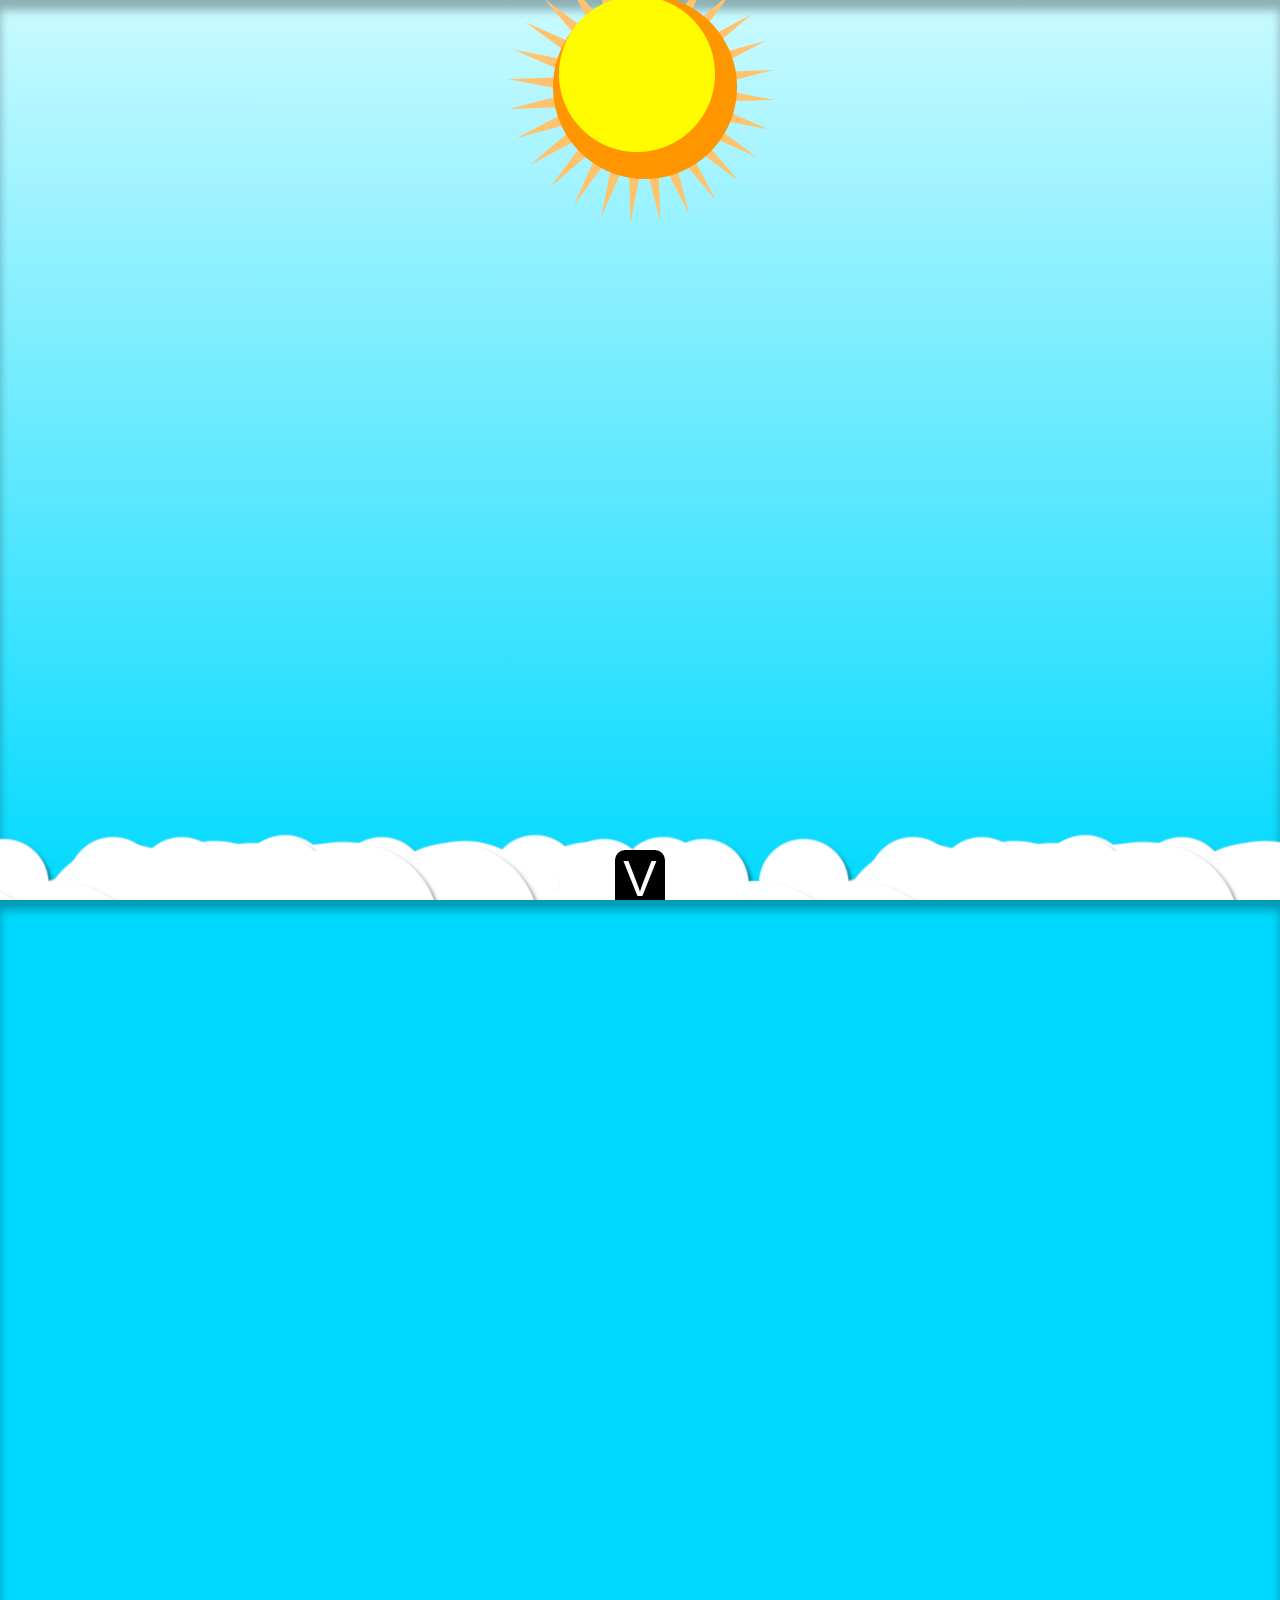
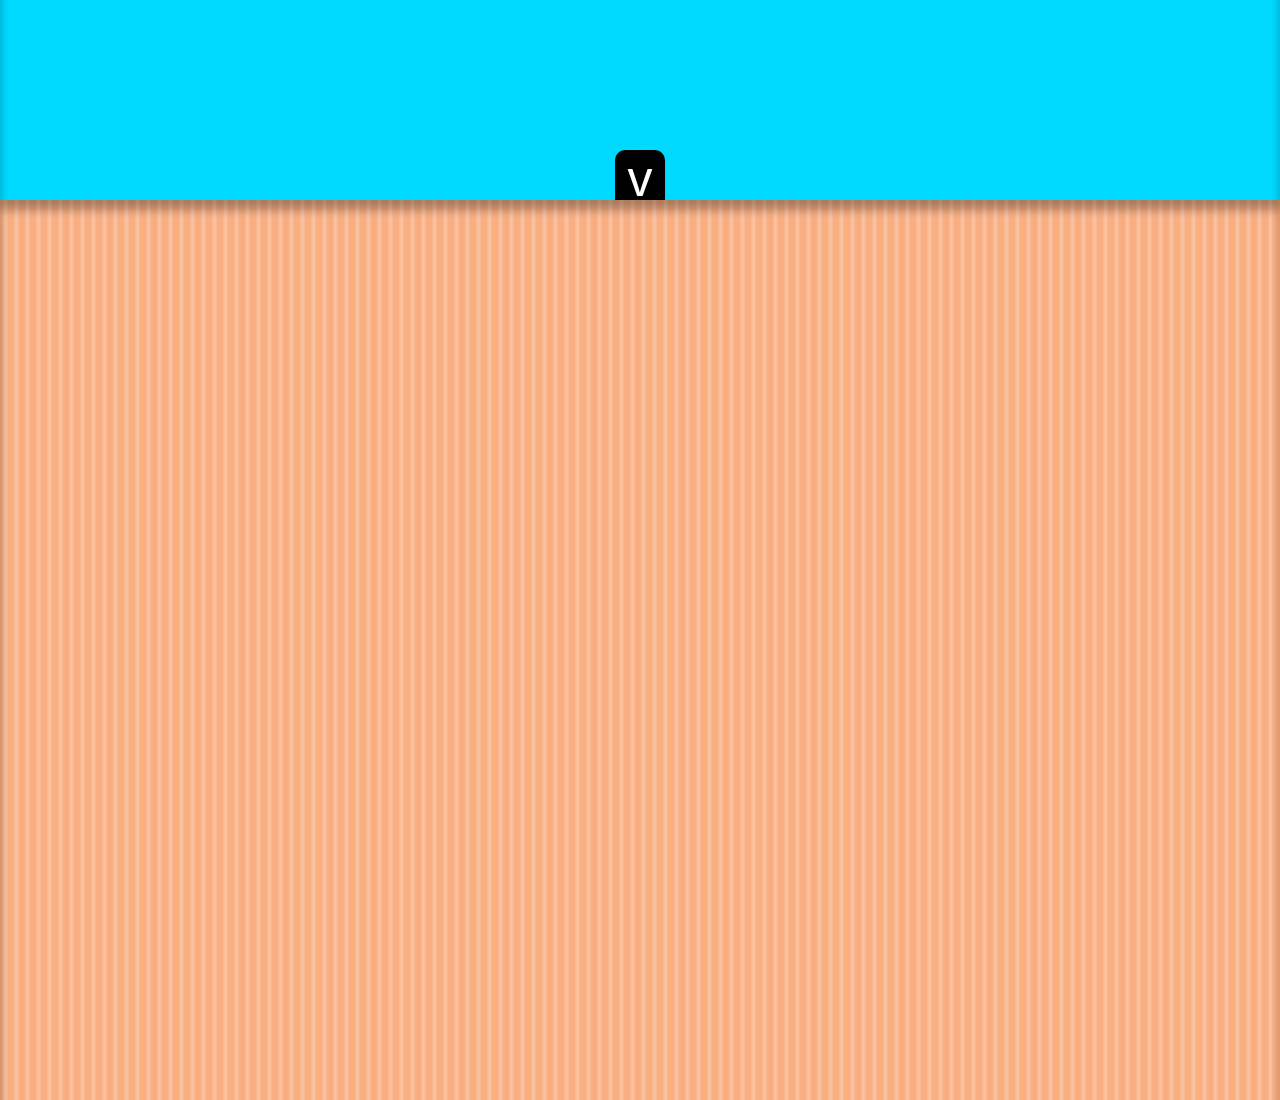
<file: personal_paralax/index.html>
<!doctype html>
<html lang="en">
<head>
	<meta charset="utf-8">
	<title>Dont forget your title</title>
	<meta name="description" content="The HTML5 Herald">
	<meta name="author" content="SitePoint">
	<link rel="stylesheet" href="css/style.css">
	<!--[if lt IE 9]>
	<script src="http://html5shiv.googlecode.com/svn/trunk/html5.js"></script>
	<![endif]-->
</head>
<body>
	
	<div class="slide" id="slide1" data-stellar-background-ratio="0.5">
		<h2></h2>
		<div id="sun" data-stellar-ratio="0.2"></div>
		<div id="arrow">V</div>
		<div data-stellar-ratio="1.2" class="cloud" id="cloud1"></div>
		<div data-stellar-ratio="1.5" class="cloud" id="cloud1high"></div>
		<div data-stellar-ratio="1.3" class="cloud" id="cloud2"></div>
		<div data-stellar-ratio="1.7" class="cloud" id="cloud1highleft"></div>
		<div data-stellar-ratio="1.6" class="cloud" id="cloud2high"></div>
	</div>
	
	<div class="slide" id="slide2" data-stellar-background-ratio="0.5">
		<div id="arrow">v</div>
		<div data-stellar-ratio="0.8" class="cloudslide2" id="cloud1"></div>
		<div data-stellar-ratio="2.5" class="cloudslide2" id="cloud2"></div>
		<div class="content" data-stellar-ratio="-1.2">
			<img src="images/balloon_left.png" id="balloon1"/>
			<img src="images/balloon_right.png" id="balloon2" />	
			<div id="about_me">
				<h3>I make cool stuff</h3>
				<h4>Michael Joseph Fleming</h4>
				<hr />
				<p>Born and raised in Oviedo, Fl. Ive lived here for 20 years. I majored in Web design and development at Fullsail University. Im well versed in multiple programming languages like HTML/CSS, Javascript, Actionscript, PHP, SQL and more. I have always been interested in doing web-related projects since high school and when I got the chance to further my education at Fullsail all the ideas and opportunities seemed to open up.</p>
			</div>
			<div id="about_additional">
				<img src="images/profile_pic.png" id="profile_pic" alt="Picture of myself" />
				<div class="contact_method">
					<img src="images/icons/email.png" />
					<h4><a href="mailto:mfleming7024@gmail.com">mfleming7024@gmail.com</a></h4>
				</div>
				
				<div class="contact_method">
					<img src="images/icons/phone.png" />
					<h4>(407)-803-3002</h4>
				</div>
			</div>	
		</div>
	</div>
	
	<div class="slide" id="slide3" data-stellar-background-ratio="0.5">
		<img src="images/dots/blue_dot.png" />
		<img src="images/dots/green_dot.png" />
		<img src="images/dots/red_dot.png" />
		<img src="images/dots/pink_dot.png" />
		<img src="images/dots/cyan_dot.png" />
		<img src="images/dots/yellow_dot.png" />
		<img src="images/dots/orange_dot.png" />
		<img src="images/dots/blue_dot.png" />
		<img src="images/dots/green_dot.png" />
		<img src="images/dots/red_dot.png" />
		<img src="images/dots/pink_dot.png" />
		<img src="images/dots/cyan_dot.png" />
		<img src="images/dots/orange_dot.png" />
	</div>

	<script src="http://ajax.googleapis.com/ajax/libs/jquery/1.10.2/jquery.min.js"></script>
	<script type="text/javascript" src="js/jquery.stellar.min.js"></script>
	<script src="js/scripts.js"></script>
</body>
</html>
</file>
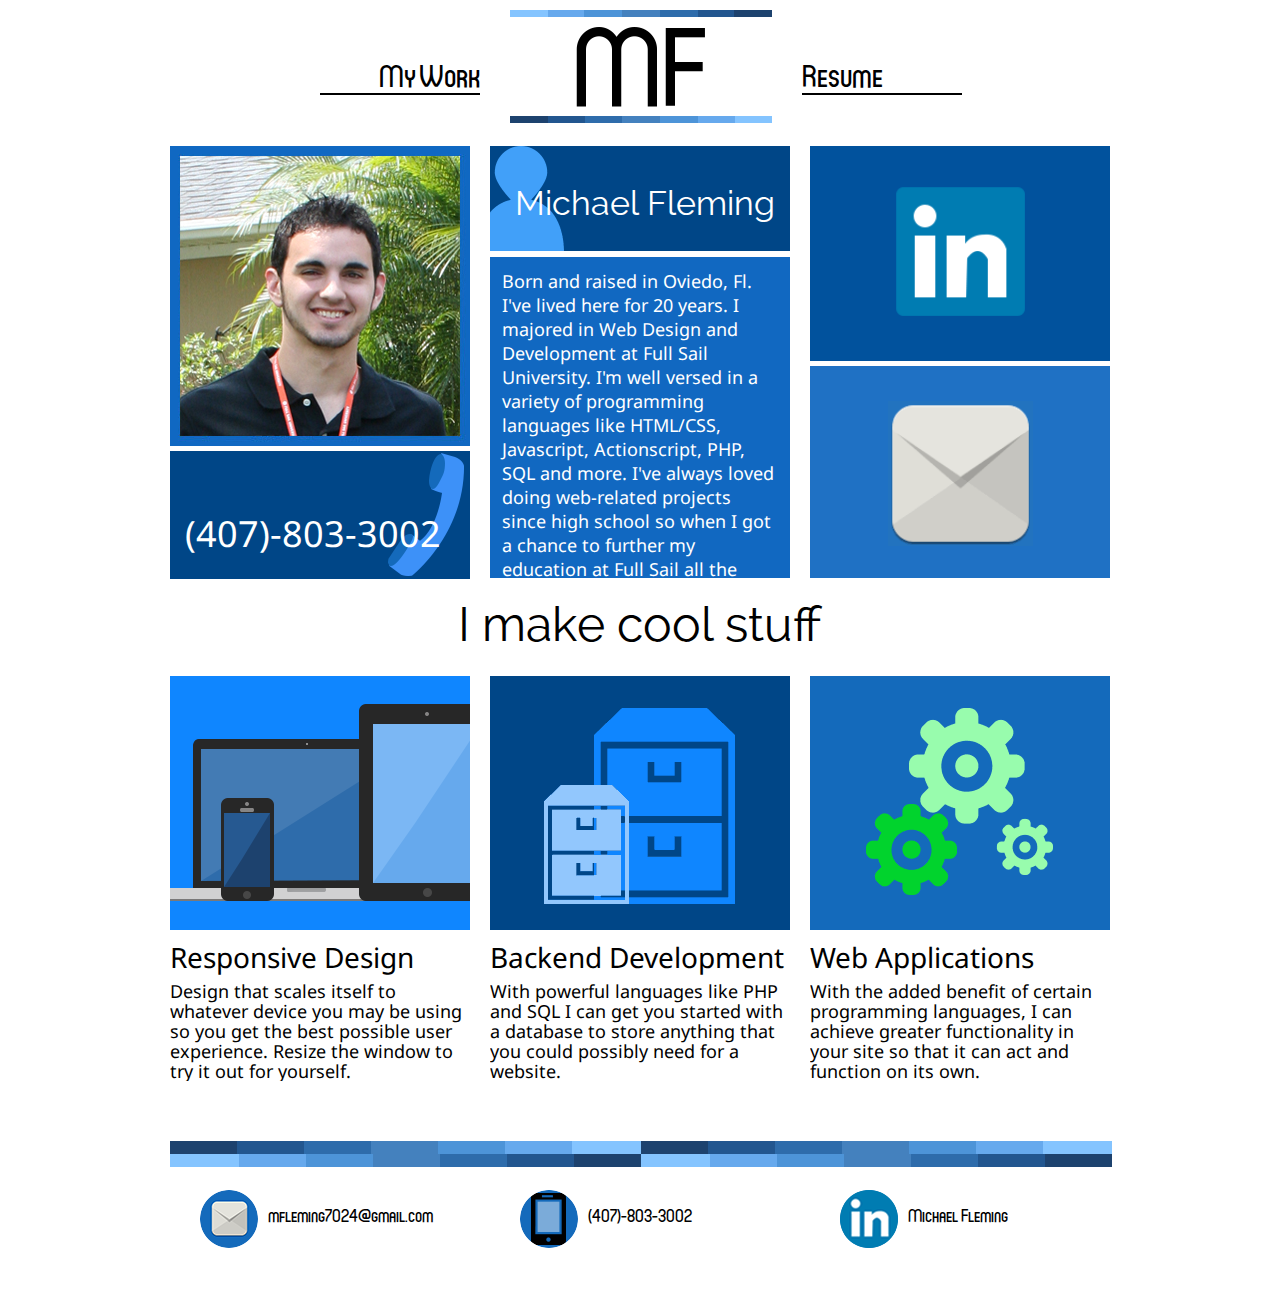
<file: Personal_Responsive/index.html>
<!doctype html>
<html lang="en">
<head>
	<meta charset="utf-8">
	<title>Michael Fleming | Home</title>
    <meta name="description" content="Personal site for Michael Fleming">
	<meta name="viewport" content="width=device-width, initial-scale=1">
	<meta name="author" content="Michael Fleming">
	<link rel="stylesheet" href="css/style.css">
	<link href='http://fonts.googleapis.com/css?family=Droid+Sans' rel='stylesheet' type='text/css'>
    <link rel="icon" type="image/png" href="favicon.png" />
	<!--[if lt IE 9]>
	<script src="http://html5shiv.googlecode.com/svn/trunk/html5.js"></script>
	<![endif]-->
</head>
<body>

	<header>
		<a href="my_work.html" id="my_work"><h1>My Work</h1><h2 class="rollover">My Work</h2></a>
		<a href="#" id="my_logo"><img src="images/logo.png" alt="Michael Fleming Logo" /></a>
		<a href="pdf/resume.pdf" id="my_resume"><h1>Resume</h1><h2>Resume</h2></a>
	</header>
	
	<div id="live_tiles">
		<div class="column">
			<div class="tile" id="profilepic_tile">
				<img src="images/profile_pic.jpg" id="profile_pic" alt="Picture of myself" />
			</div>
			<div class="tile" id="phone_tile">
				<h2>(407)-803-3002</h2>
			</div>
		</div>
		<div class="column" id="second">
			<div class="tile" id="name_tile">
				<h2>Michael Fleming</h2>
			</div>
			<div class="tile" id="about_tile">
				<p>Born and raised in Oviedo, Fl. I've lived here for 20 years. I majored in Web Design and Development at Full Sail University. I'm well versed in a variety of programming languages like HTML/CSS, Javascript, Actionscript, PHP, SQL and more. I've always loved doing web-related projects since high school so when I got a chance to further my education at Full Sail all the opportunities seemed to open up.</p>
			</div>
		</div>
		<div class="column" id="third">
			<div class="tile" id="linkedin_tile">
				<a href="http://www.linkedin.com/pub/michael-fleming/82/b03/957/">
				    <img src="images/linkedin_icon.png" alt="LinkedIn Icon" />
				    <h2>LinkedIn</h2>
				</a>
			</div>
			<div class="tile" id="email_tile">
				<a href="mailto:mfleming7024@gmail.com">			
				    <img src="images/email_icon.gif" alt="Email Icon" />
				    <h2>mfleming7024@gmail.com</h2>
				</a>
			</div>
		</div>
	</div>

	<h3 id="cool">I make cool stuff</h3>
	
	<div id="additional">
		<div class="column">
			<img src="images/responsive.gif" alt="Different screen sizes" />
			<h3>Responsive Design</h3>
			<p>Design that scales itself to whatever device you may be using so you get the best possible user experience. Resize the window to try it out for yourself.</p>
		</div>
		<div class="column">
			<img src="images/backend.gif" alt="Server cluster" />
			<h3>Backend Development</h3>
			<p>With powerful languages like PHP and SQL I can get you started with a database to store anything that you could possibly need for a website.</p>
		</div>
		<div class="column">
			<img src="images/web_apps.gif" alt="Gears" />
			<h3>Web Applications</h3>
			<p>With the added benefit of certain programming languages, I can achieve greater functionality in your site so that it can act and function on its own.</p>
		</div>
	</div>
	
	<footer>
		<img src="images/footer_strip.png" alt="Blue gradient seperator" />
		<div class="footer_column">
			<img src="images/email_icon_small.png" />
			<h4><a href="mailto:mfleming7024@gmail.com">mfleming7024@gmail.com</a></h4>
		</div>
		<div class="footer_column">
			<img src="images/phone_icon_small.png" />
			<h4><a>(407)-803-3002</a></h4>
		</div>
		<div class="footer_column">
			<img src="images/linkedin_icon_small.png" alt="linke" />
			<h4><a href="http://www.linkedin.com/pub/michael-fleming/82/b03/957/">Michael Fleming</a></h4>
		</div>
		<p>
	</footer>
		
	<script src="http://ajax.googleapis.com/ajax/libs/jquery/1.10.2/jquery.min.js"></script>
	<script src="js/jquery.color.js"></script>
	<script src="js/scripts.js"></script>
    <script>
      (function(i,s,o,g,r,a,m){i['GoogleAnalyticsObject']=r;i[r]=i[r]||function(){
      (i[r].q=i[r].q||[]).push(arguments)},i[r].l=1*new Date();a=s.createElement(o),
      m=s.getElementsByTagName(o)[0];a.async=1;a.src=g;m.parentNode.insertBefore(a,m)
      })(window,document,'script','//www.google-analytics.com/analytics.js','ga');

      ga('create', 'UA-36357514-2', 'mfleming.me');
      ga('send', 'pageview');
    </script>
</body>
</html>
</file>
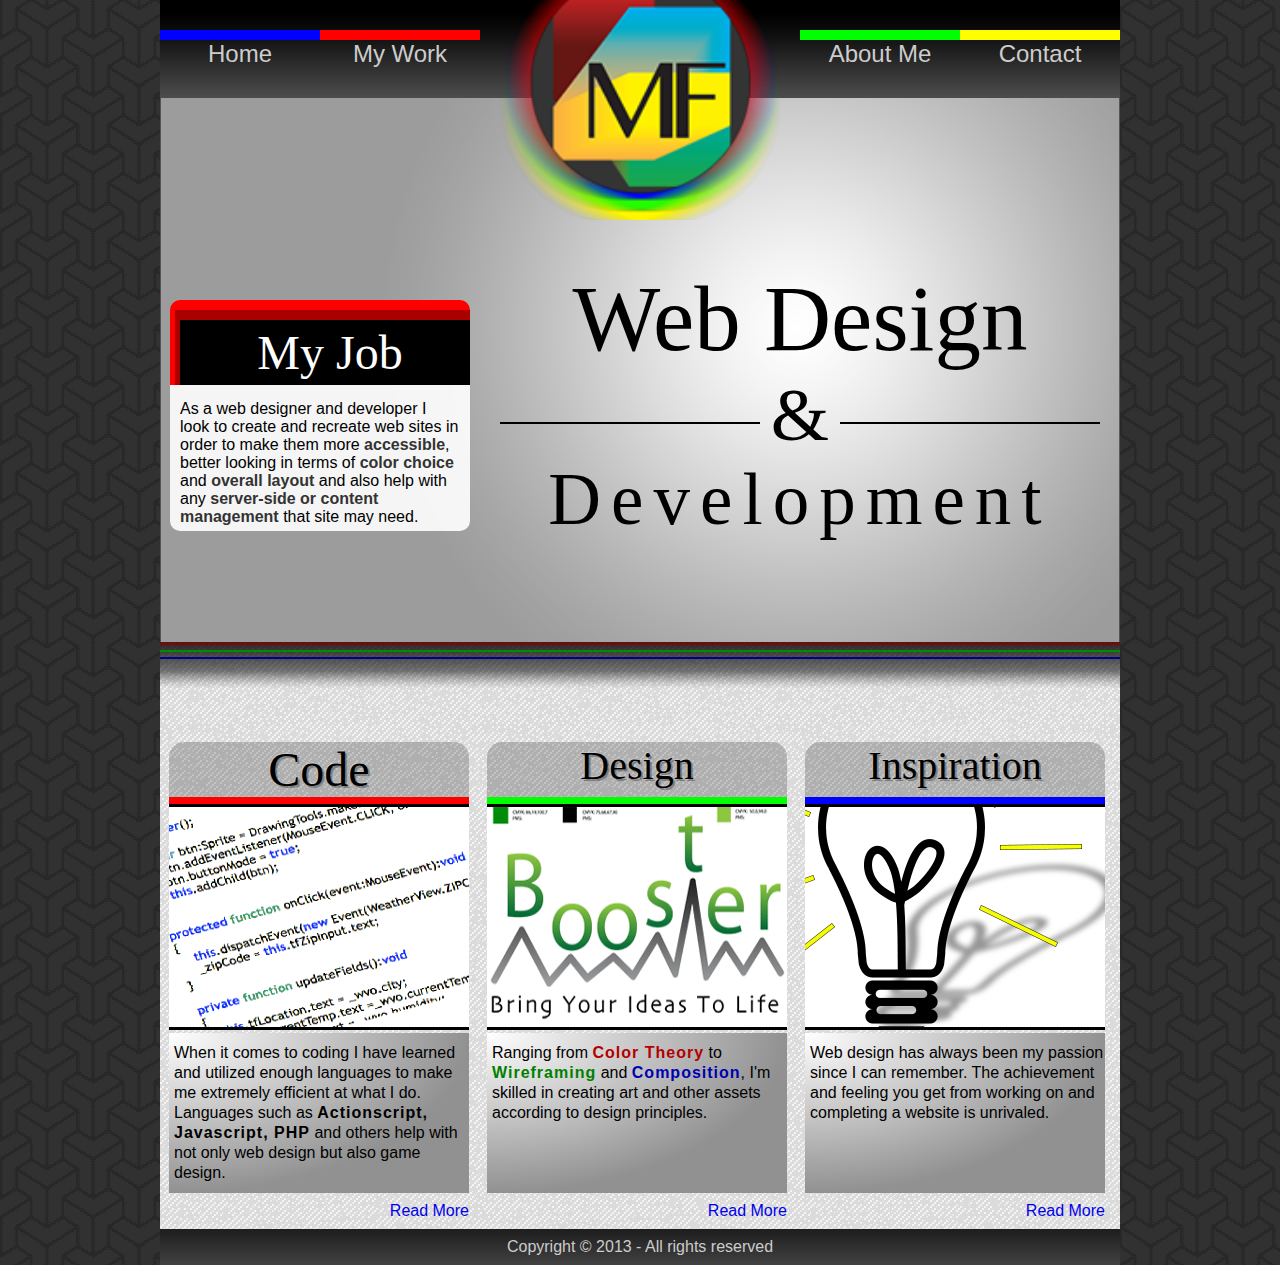
<file: Personal_Site/index.html>
<!doctype html>
<html>
<head>
<meta charset="UTF-8">
<title>Personal Site</title>
<link rel="stylesheet" href="css/main.css">
<!--[if lt IE 9]>
<script src="dist/html5shiv.js"></script>
<![endif]-->
<!--[if lt IE 8]>
<script src="dist/html5shiv.js"></script>
<![endif]-->
</head>

<body>
	<header>
        <nav>
            <ul>
                <li id="homeLink"><a href="#">Home</a></li>
                <li id="workLink"><a href="#">My Work</a></li>
            </ul>
            <div id="imgHolder">
            <object type="application/x-shockwave-flash" data="swf/logoAnimation.swf" width="320" height="240">
								<param name="movie" value="swf/logoAnimation.swf" />
								<param name="wmode" value="transparent" />
								<img src="images/logo.png" width="280" alt="Logo" />
						</object>
						
						
            	<!--<OBJECT WIDTH="320" HEIGHT="240" id="logoAnimatio" ALIGN="">
								<PARAM NAME=movie VALUE="swf/logoAnimation.swf"> 
								<PARAM NAME=quality VALUE=high> 
								<param name="wmode" value="transparent"> 
								<EMBED src="swf/logoAnimation.swf" WIDTH="320" TYPE="application/x-shockwave-flash" HEIGHT="240" quality=high NAME="logoAnimation" ALIGN="" wmode="transparent">
								</EMBED> 
								<img src="images/logo.png" >
							</OBJECT>-->
							
							
            </div>
            <ul>
                <li id="aboutLink"><a href="#">About Me</a></li>
                <li id="contactLink"><a href="#">Contact</a></li>
          </ul>
        </nav>
    </header>
    <div class="ctaInfo">
        <h1>My Job</h1>
        <p>As a web designer and developer I look to create and recreate web sites in order to make them more <b>accessible</b>, better looking in terms of <b>color choice</b> and <b>overall layout</b> and also help with any <b>server-side or content management</b> that site may need.</p>
    </div>
    <div class="cta">
        <h2>Web Design</h2>
        <hr>
        <h4>&amp;</h4>
        <hr>
        <h3>Development</h3>
    </div>
    <div class="mainContent">
        <div class="column" id="code">
          <h3>Code</h3>
            <hr />
            <img src="images/code.png" width="200">
            <p>When it comes to coding I have learned and utilized enough languages to make me extremely efficient at what I do. Languages such as <span>Actionscript, Javascript, PHP</span> and others help with not only web design but also game design.</p>
            <a href="#">Read More</a>
        </div>
        <div class="column" id="design">
            <h3>Design</h3>
            <hr />
            <img src="images/design.png" width="200">
            <p>Ranging from <span class="red">Color Theory</span> to <span class="green">Wireframing</span> and <span class="blue">Composition</span>, I'm skilled in creating art and other assets according to design principles.</p>
            <a href="#">Read More</a>
        </div>
        <div class="column" id="inspiration">
            <h3>Inspiration</h3>
            <hr />
            <img src="images/inspiration.png">
            <p>Web design has always been my passion since I can remember. The achievement and feeling you get from working on and completing a website is unrivaled.</p>
            <a href="#">Read More</a>
        </div>
    </div>
<footer>
	<p>Copyright &copy; 2013 - All rights reserved </p>
</footer>
</body>
</html>
</file>
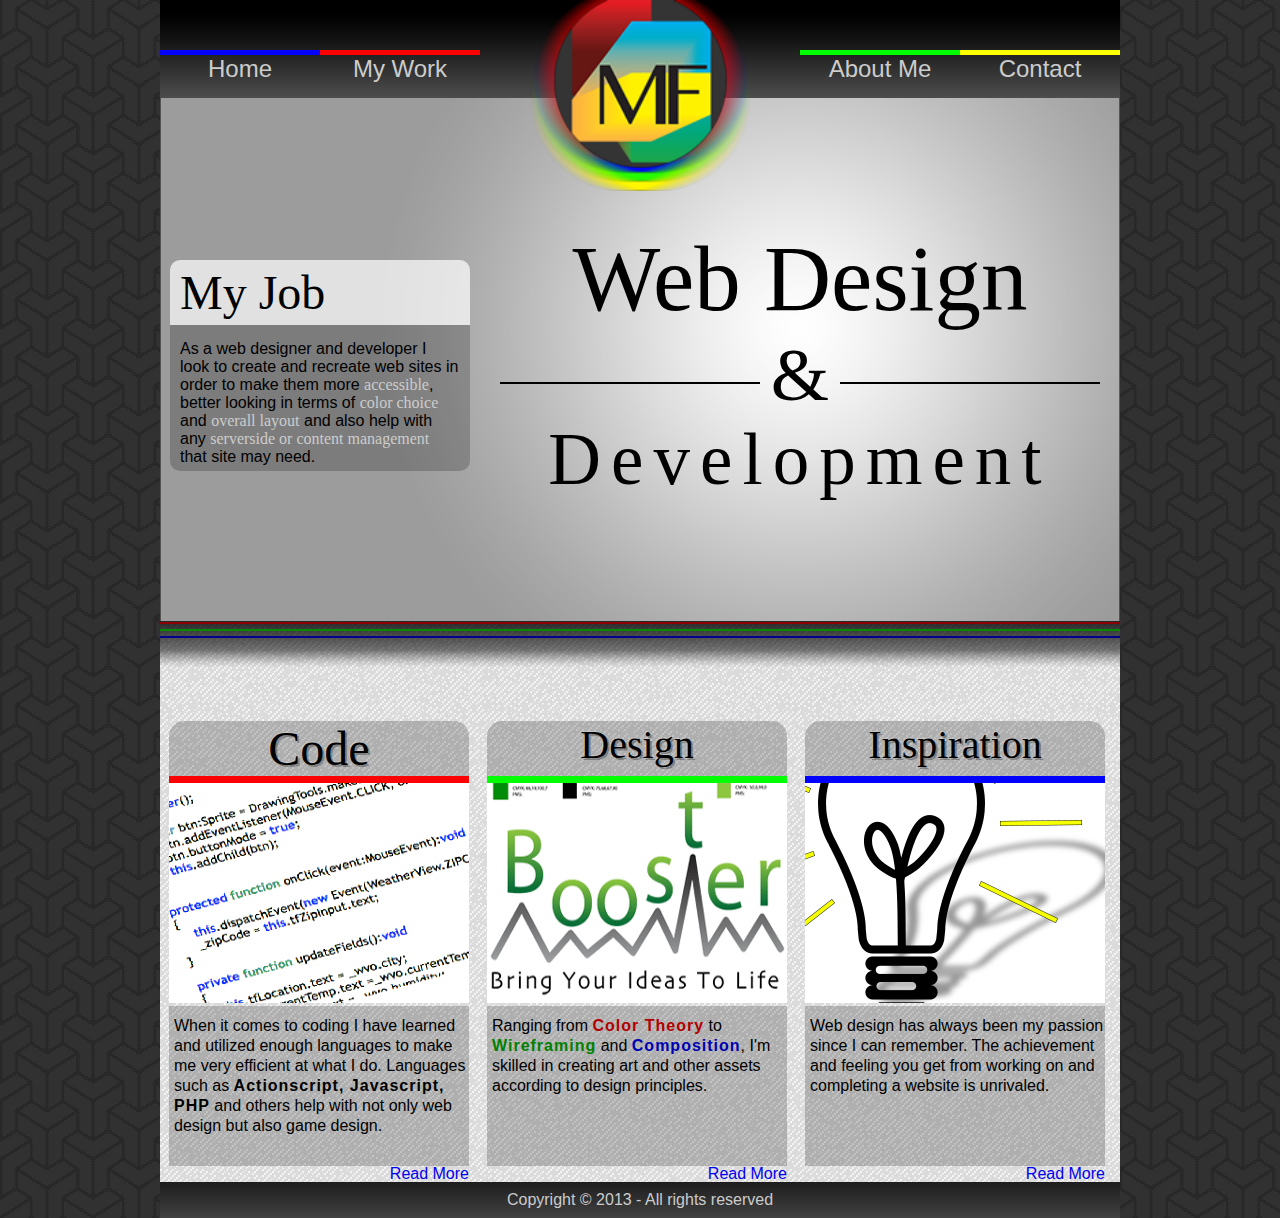
<file: personalSite/index.html>
<!doctype html>
<html>
<head>
<meta charset="UTF-8">
<title>Personal Site</title>
<link rel="stylesheet" href="css/main.css">
</head>

<body>
	<header>
        <nav>
            <ul>
                <li id="homeLink"><hr><a href="#">Home</a></li>
                <li id="workLink"><hr><a href="#">My Work</a></li>
            </ul>
            <div id="imgHolder">
            	<img src="images/logo.png" alt="logo" />
            </div>
            <ul>
                <li id="aboutLink"><hr><a href="#">About Me</a></li>
                <li id="contactLink"><hr><a href="#">Contact</a></li>
          </ul>
        </nav>
    </header>
    <div class="ctaInfo">
        <h1>My Job</h1>
        <p>As a web designer and developer I look to create and recreate web sites in order to make them more <b>accessible</b>, better looking in terms of <b>color choice</b> and <b>overall layout</b> and also help with any <b>serverside or content management</b> that site may need.</p>
    </div>
    <div class="cta">
        <h2>Web Design</h2>
        <hr>
        <h4>&amp;</h4>
        <hr>
        <h3>Development</h3>
    </div>
    <div class="mainContent">
        <div class="column" id="code">
          <h3>Code</h3>
            <hr />
            <img src="images/code.png" width="200">
            <p>When it comes to coding I have learned and utilized enough languages to make me very efficient at what I do. Languages such as <span>Actionscript, Javascript, PHP</span> and others help with not only web design but also game design.</p>
            <a href="#">Read More</a>
        </div>
        <div class="column" id="design">
            <h3>Design</h3>
            <hr />
            <img src="images/design.png" width="200">
            <p>Ranging from <span class="red">Color Theory</span> to <span class="green">Wireframing</span> and <span class="blue">Composition</span>, I'm skilled in creating art and other assets according to design principles.</p>
            <a href="#">Read More</a>
        </div>
        <div class="column" id="inspiration">
            <h3>Inspiration</h3>
            <hr />
            <img src="images/inspiration.png">
            <p>Web design has always been my passion since I can remember. The achievement and feeling you get from working on and completing a website is unrivaled.</p>
            <a href="#">Read More</a>
        </div>
    </div>
<footer>
	<p>Copyright &copy; 2013 - All rights reserved </p>
</footer>
</body>
</html>
</file>
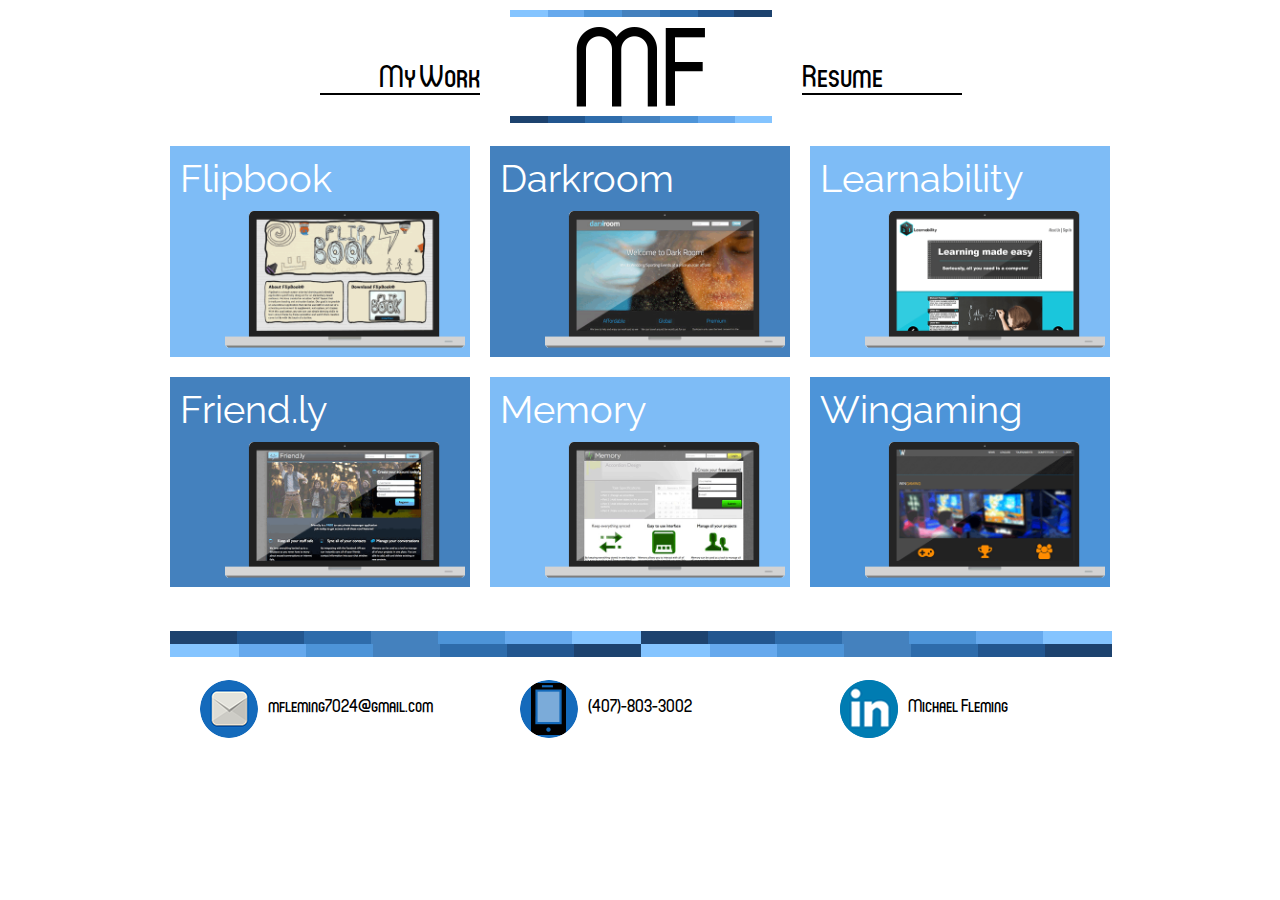
<file: Personal_Responsive/my_work.html>
<!doctype html>
<html lang="en">
<head>
	<meta charset="utf-8">
	<title>Michael Fleming | My Work</title>
	<meta name="description" content="Personal site for Michael Fleming">
	<meta name="viewport" content="width=device-width, initial-scale=1">
	<meta name="author" content="Michael Fleming">
	<link rel="stylesheet" href="css/style.css">
	<link href='http://fonts.googleapis.com/css?family=Droid+Sans' rel='stylesheet' type='text/css'>
    <link rel="icon" type="image/png" href="favicon.png" />
	<!--[if lt IE 9]>
	<script src="http://html5shiv.googlecode.com/svn/trunk/html5.js"></script>
	<![endif]-->
</head>
<body>

	<header>
		<a href="#" id="my_work"><h1>My Work</h1><h2 class="rollover">My Work</h2></a>
		<a href="index.html" id="my_logo"><img src="images/logo.png" alt="Michael Fleming Logo" /></a>
		<a href="pdf/resume.pdf" id="my_resume"><h1>Resume</h1><h2>Resume</h2></a>
	</header>
	
	<div id="work_live_tiles">
		<div class="work_column">
			<div class="work_tile">
				<a href="https://github.com/misstatiana/Flipbook/" class="work_link" target="_blank"><h1>Flipbook</h1></a>
				<img src="images/flipbook_macpro.gif" class="macbook" />
				<div class="hidden">
					<p>Animate anything with ease</p>
					<ul>
						<li>- Multiple drawing tools</li>
						<li>- Frame by frame drawing</li>
						<li>- Save your favorites for later</li>
					</ul>
				</div>
			</div>			
			<div class="work_tile darker">
				<a href="https://github.com/mfleming7024/ASL_solo" class="work_link" target="_blank"><h1>Friend.ly</h1></a>
				<img src="images/friendly_macpro.gif" class="macbook" />
				<div class="hidden">
					<p>Keep in touch with all your friends</p>
					<ul>
						<li>- Scalable design</li>
						<li>- Access to everyone</li>
						<li>- Collaborate with your peers</li>
					</ul>
				</div>
			</div>
		</div>
		<div class="work_column">
			<div class="work_tile darker">
				<a href="https://github.com/mfleming7024/ASL" class="work_link" target="_blank"><h1>Darkroom</h1></a>
				<img src="images/darkroom_macpro.gif" class="macbook" />
				<div class="hidden">
					<p>For capturing and sharing experiences</p>
					<ul>
						<li>- Easy to use interface</li>
						<li>- Unique albums for each user</li>
						<li>- Share, upload, and download</li>
					</ul>
				</div>
			</div>
			<div class="work_tile">
				<a href="https://github.com/mfleming7024/Memory" class="work_link" target="_blank"><h1>Memory</h1></a>
				<img src="images/memory_macpro.gif" class="macbook" />
				<div class="hidden">
					<p>Keeping track of what you forget</p>
					<ul>
						<li>- All your tasks in one place</li>
						<li>- Priority status for each task</li>
						<li>- All tasks stored on the cloud</li>
					</ul>
				</div>
			</div>
		</div>
		<div class="work_column">
			<div class="work_tile">	
				<a href="https://github.com/mfleming7024/MFlemingSMS" class="work_link" target="_blank"><h1>Learnability</h1></a>
				<img src="images/learnability_macpro.gif" class="macbook" />
				<div class="hidden">
					<p>Web tutorials for everyone</p>
					<ul>
						<li>- Videos on multiple subjects</li>
						<li>- Real video streaming</li>
						<li>- Compatible with Red-5 server</li>
					</ul>
				</div>
			</div>
			<div class="work_tile dark">
				<a href="http://erwinangeles.me" class="work_link" target="_blank"><h1>Wingaming</h1></a>
				<img src="images/wingaming_macpro.gif" class="macbook" />
				<div class="hidden">
					<p>Come for food, stay for games</p>
					<ul>
						<li>- Complete CRUD for admin</li>
						<li>- GTS keeps track of stations</li>
						<li>- User Profile integration</li>
					</ul>
				</div>
			</div>
		</div>
	</div>
	
	<footer>
		<img src="images/footer_strip.png" alt="Blue gradient seperator" />
		<div class="footer_column">
			<img src="images/email_icon_small.png" />
			<h4><a href="mailto:mfleming7024@gmail.com">mfleming7024@gmail.com</a></h4>
		</div>
		<div class="footer_column">
			<img src="images/phone_icon_small.png" />
			<h4><a>(407)-803-3002</a></h4>
		</div>
		<div class="footer_column">
			<img src="images/linkedin_icon_small.png" />
			<h4><a href="http://www.linkedin.com/pub/michael-fleming/82/b03/957/">Michael Fleming</a></h4>
		</div>
	</footer>
		
	<script src="http://ajax.googleapis.com/ajax/libs/jquery/1.10.2/jquery.min.js"></script>
	<script src="js/jquery.color.js"></script>
	<script src="js/scripts.js"></script>
    <script>
      (function(i,s,o,g,r,a,m){i['GoogleAnalyticsObject']=r;i[r]=i[r]||function(){
      (i[r].q=i[r].q||[]).push(arguments)},i[r].l=1*new Date();a=s.createElement(o),
      m=s.getElementsByTagName(o)[0];a.async=1;a.src=g;m.parentNode.insertBefore(a,m)
      })(window,document,'script','//www.google-analytics.com/analytics.js','ga');

      ga('create', 'UA-36357514-2', 'mfleming.me');
      ga('send', 'pageview');
    </script>
</body>
</html>
</file>
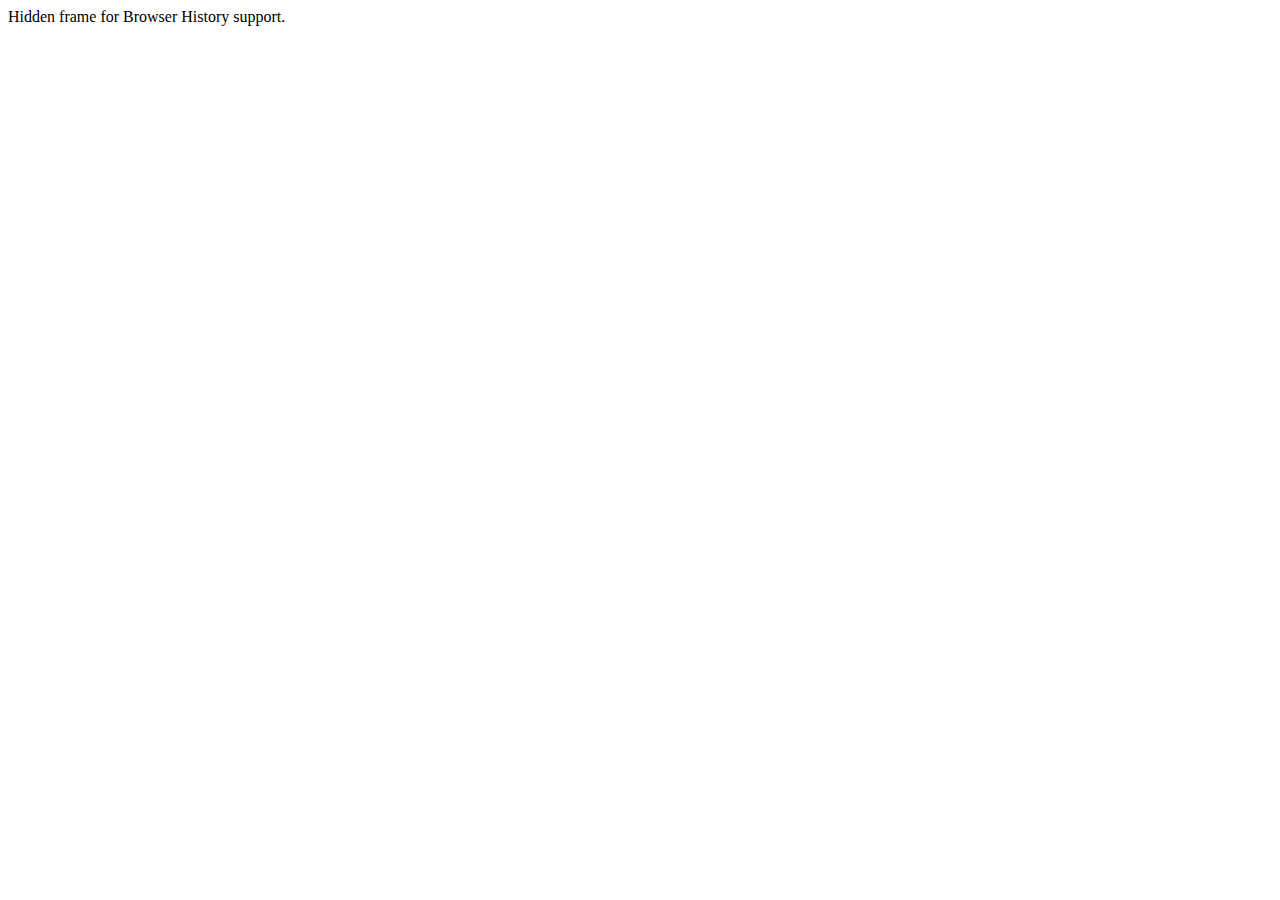
<file: Personal_Site/bin-release/history/historyFrame.html>
<html>
    <head>
        <META HTTP-EQUIV="Pragma" CONTENT="no-cache"> 
        <META HTTP-EQUIV="Expires" CONTENT="-1"> 
    </head>
    <body>
    <script>
        function processUrl()
        {

            var pos = url.indexOf("?");
            url = pos != -1 ? url.substr(pos + 1) : "";
            if (!parent._ie_firstload) {
                parent.BrowserHistory.setBrowserURL(url);
                try {
                    parent.BrowserHistory.browserURLChange(url);
                } catch(e) { }
            } else {
                parent._ie_firstload = false;
            }
        }

        var url = document.location.href;
        processUrl();
        document.write(encodeURIComponent(url));
    </script>
    Hidden frame for Browser History support.
    </body>
</html>
</file>
<file: personal_paralax/css/style.css>
/* http://meyerweb.com/eric/tools/css/reset/ 
   v2.0 | 20110126
   License: none (public domain)
*/

html, body, div, span, applet, object, iframe,
h1, h2, h3, h4, h5, h6, p, blockquote, pre,
a, abbr, acronym, address, big, cite, code,
del, dfn, em, img, ins, kbd, q, s, samp,
small, strike, strong, sub, sup, tt, var,
b, u, i, center,
dl, dt, dd, ol, ul, li,
fieldset, form, label, legend,
table, caption, tbody, tfoot, thead, tr, th, td,
article, aside, canvas, details, embed, 
figure, figcaption, footer, header, hgroup, 
menu, nav, output, ruby, section, summary,
time, mark, audio, video {
	margin: 0;
	padding: 0;
	border: 0;
	font-size: 100%;
	font: inherit;
	vertical-align: baseline;
}
/* HTML5 display-role reset for older browsers */
article, aside, details, figcaption, figure, 
footer, header, hgroup, menu, nav, section {
	display: block;
}
body {
	line-height: 1;
}
ol, ul {
	list-style: none;
}
blockquote, q {
	quotes: none;
}
blockquote:before, blockquote:after,
q:before, q:after {
	content: '';
	content: none;
}
table {
	border-collapse: collapse;
	border-spacing: 0;
}



/*Fonts*/

@font-face {
	font-family: Berthold;
	src: url('../fonts/Berthold.otf');
}



html, body {
	width: 100%;
	height: 100%;
}

.slide {
	background-attachment: fixed;
	width:100%;
	height:100%;
	overflow: hidden;
	position: relative;
	box-shadow:inset 0px 10px 10px rgba(0,0,0,0.3);
}

div.cloud {
	width: 100%;
	height: 280px;
	position: fixed;
	bottom: -200px;
}

#sun {
	top: 0;
	left: 50%;
	width: 300px;
	margin-left: -150px;
	position: fixed;
	height: 250px;
	background: url(../images/sun.png) no-repeat;
}

#arrow {
	position: absolute;
	background: black;
	left: 50%;
	bottom: 0;
	z-index: 100;
	width: 50px;
	height: 50px;
	margin-left: -25px;
	color: white;
	font: 50px Helvetica;
	border-top-left-radius: 10px;
	border-top-right-radius: 10px;
	text-align: center;
}

#cloud1 {
	background: url(../images/cloud1.png) repeat-x 0px;
}

#cloud1high {
	background: url(../images/cloud1.png) repeat-x 250px;
}

div#cloud2 {
	background: url(../images/cloud2.png) repeat-x 400px;
}

div#cloud2high {
	background: url(../images/cloud2.png) repeat-x -300px;
}

div#cloud1highleft {
	background: url(../images/cloud2.png) repeat-x -200px;
}

.slide h2 {
	position: absolute;
	bottom: 0;
	z-index: 2;
	font: 76px "Lucida Grande";
	left: 5px;
}

#slide1 {
	background: -webkit-linear-gradient(#cafaff 0%, #00d9ff 100%);
}


/*				Slide 2				*/


#slide2 {
	background: #00d9ff;
	height:900px;
}

div.cloudslide2 {
	width: 100%;
	height: 280px;
	position: absolute;
	bottom: 0;
}

div.cloudslide2#cloud1 {
	background-position: 250px;
	opacity: 0.4;
	top: 200px;
}

div.cloudslide2#cloud2 {
	background-position: 100px;
	height: 400px;
	background-size: 1200px 400px;
}

.content {
	width: 960px;
	border-radius: 20px;
	position: relative;
	top: 0px;
	padding: 20px;
	margin: 0 auto;
	height: 540px;
	z-index: 4;
	background:rgba(0,217,255,0.9);
	border: 5px solid white;
}

.content #balloon1 {
	position: absolute;
	left: 0;
	top: -150px;
	left: -40px
}

.content #balloon2 {
	position: absolute;
	right: 0;
	top: -150px;
	right: -40px;
}

/*About Me*/

#about_me {
	float: left;
	width: 65%;
}

#about_additional {
	float: left;
	width: 35%;
}

#about_me h3 {
	font: 82px Arial;
	margin: 65px 0;
	text-shadow: 1px 1px 2px black;
	color: white;
}

#about_me h4 {
	font: 69px Berthold;
	color: white;
}

#about_me hr {
	margin: 0;
	height: 4px;
	background-color: white;
	border: 0;
}

#about_me p {
	font: 24px Corbel;
	text-align: justify;
	color: white;
}


#about_additional #profile_pic{
	display: block;
	margin: 0 auto 50px;
}

#about_additional .contact_method {
	float: left;
 	margin: 5px 0;
}

#about_additional .contact_method img {
	float: left;
	margin-left: 50px;
}

#about_additional .contact_method h4 {
	margin-left: 10px;
	float: left;
	font: 30px Berthold;
	color: white;
}

#about_additional .contact_method h4 a {
	color: white;
}


/* Slide 3 */

#slide3 {
	background: url(../images/slide3bg.jpg) repeat;
}
</file>
<file: Personal_Responsive/css/style.css>
/* http://meyerweb.com/eric/tools/css/reset/ 
   v2.0 | 20110126
   License: none (public domain)
*/
html,body,div,span,applet,object,iframe,h1,h2,h3,h4,h5,h6,p,blockquote,pre,a,abbr,acronym,address,big,cite,code,del,dfn,em,img,ins,kbd,q,s,samp,small,strike,strong,sub,sup,tt,var,b,u,i,center,dl,dt,dd,ol,ul,li,fieldset,form,label,legend,table,caption,tbody,tfoot,thead,tr,th,td,article,aside,canvas,details,embed,figure,figcaption,footer,header,hgroup,menu,nav,output,ruby,section,summary,time,mark,audio,video {
	margin:0;
	padding:0;
	border:0;
	font-size:100%;
	font:inherit;
	vertical-align:baseline;
}

/* HTML5 display-role reset for older browsers */
article,aside,details,figcaption,figure,footer,header,hgroup,menu,nav,section {
	display:block;
}

body {
	line-height:1;
}

ol,ul {
	list-style:none;
}

blockquote,q {
	quotes:none;
}

blockquote:before,blockquote:after,q:before,q:after {
	content:'';
	content:none;
}

table {
	border-collapse:collapse;
	border-spacing:0;
}

/* Custom Fonts */
@font-face {
	font-family:Circula;
	src:url(../fonts/circula-medium.otf);
}

@font-face {
	font-family:Raleway;
	src:url(../fonts/raleway-regular.otf);
}

/* Basic styles */
html {
	width:100%;
	height:100%;
}

body {
	width:960px;
	margin:0 auto;
}

/* Header Styles */
header {
	width:100%;
	margin-top:10px;
	background:#fff;
}

header a#my_work {
	margin:48px 30px 0 160px;
	float:left;
	width:160px;
	text-decoration:none;
	color:#000;
	border-bottom:2px solid #000;
}

header a#my_work h1 {
	font:31px Circula;
	text-align:right;
}

header a#my_logo {
	float:left;
}

header a#my_resume {
	margin:48px 30px 0;
	float:left;
	width:160px;
	text-decoration:none;
	color:#000;
	border-bottom:2px solid #000;
}

header a#my_resume h1 {
	font:31px Circula;
	text-align:left;
}

/* Header Link Alternate */
header a h2 {
	height:0;
	overflow:hidden;
	text-align:left;
	font:31px Circula;
}

header a h2.rollover {
	text-align:right;
}

/* Live Tiles */
div#live_tiles {
	float:left;
	width:960px;
	height:430px;
	margin-top:20px;
}

div.column {
	float:left;
	width:300px;
	margin:0 10px;
	overflow:hidden;
}

div.column div + div {
	margin-top:5px;
}

div.tile {
	width:300px;
}

/* Profile Pic Tile */
div#profilepic_tile {
	height:300px;
}

/* Phone Tile */
div#phone_tile {
	background:url(../images/phone.png) no-repeat right center,#004687;
	height:128px;
	color:#fff;
}

div#phone_tile h2 {
	font:36px 'Droid Sans',sans-serif;
	padding:58px 0 0 15px;
}

/* Name Tile */
div#name_tile {
	background:url(../images/name_bg.gif) no-repeat;
	height:106px;
}

div#name_tile h2 {
	color:#fff;
	font:34px Raleway;
	padding:37px 0 0 25px;
}

/* About Tile */
div#about_tile {
	background:#1168c1;
	height:321px;
}

div#about_tile p {
	font:18px 'Droid Sans',sans-serif;
	color:#fff;
	padding:12px;
}

/* Facebook Tile */
div#linkedin_tile {
	height:215px;
	background:#01529d;
    position:relative;
}

div#linkedin_tile a {
	display:block;
	width:100%;
	height:100%;
}

div#linkedin_tile img {
    width:140px;
    display:block;
    margin:0 auto;
    padding-top: 35px;
}

div#linkedin_tile h2 {
	position:absolute;
    width:100%;
    text-align:center;
	top:90px;
	color:#fff;
	opacity:0;
	font:28px Circula;
}

/* Email Tile */
div#email_tile {
	height:212px;
	position:relative;
	background:#1168c1;
	z-index:1;
}

div#email_tile img {
    width: 145px;
    display:block;
    margin:0 auto;
    padding-top: 35px;
}

div#email_tile a {
	display:block;
	width:100%;
	height:100%;
}

div#email_tile h2 {
    position:absolute;
    width: 100%;
    text-align:center;
    top:90px;
	color:#fff;
	opacity:0;
	font:28px Circula;
	z-index:2;
}

/* Cool Stuff */
h3#cool {
	clear:both;
	float:left;
	width:100%;
	margin-top:20px;
	text-align:center;
	height:80px;
	font:48px Raleway;
}

/* Additional */
div#additional .column h3 {
	font:28px 'Droid Sans',sans-serif;
	padding:5px 0;
}

div#additional .column p {
	font:18px 'Droid Sans',sans-serif;
	line-height:20px;
}

/* Footer Styles */
footer {
	width:100%;
	float:left;
	padding-bottom:20px;
	margin:60px 0 0 10px;
}

.footer_column {
	float:left;
	width:300px;
	height:100px;
	margin:0 10px;
	overflow:hidden;
}

footer > div:first-of-type {
	margin-left:0;
}

footer .footer_column img {
	float:left;
	margin:20px 10px 0 30px;
}

footer .footer_column h4 {
	float:left;
	font:18px Circula;
	margin-top:35px;
}

footer .footer_column h4 a {
	text-decoration:none;
	color:#000;
}

/*				My Work Page				*/
#work_live_tiles {
	float:left;
	width:960px;
	height:425px;
	margin-top:20px;
}

.work_column {
	float:left;
	width:300px;
	margin:0 10px;
	overflow:hidden;
}

.work_tile {
	width:100%;
    float:left;
    position:relative;
	background:#7ebcf6;
}

div.work_column div + div {
	margin-top:20px;
}

.dark {
	background-color:#4d94d8;
}

.darker {
	background-color:#4481be;
}

.darkest {
    background-color:#01529d;
}

/* Unhidden Elements */
.work_tile h1 {
	font:38px Raleway;
	padding:10px;
	color:#fff;
}

.work_tile a.work_link {
    text-decoration:none;
}

.work_tile .macbook {
	width:80%;
	float:right;
	padding:0 5px 9px 0;
}

/* Hidden Elements */
.work_tile .hidden {
    position:absolute;
    width:100%;
	opacity:0;
}

.work_tile .hidden p {
	font:18px 'Droid Sans',sans-serif;
	color:#fff;
	margin:10px 20px 0 20px;
	width:260px;
}

.work_tile .hidden img {
	float:left;
	margin:40px 0 0 20px;
}

.work_tile .hidden ul {
	float:left;
	width:200px;
	margin:15px 0 0 22px;
	font:14px 'Droid Sans',sans-serif;
	color:#fff;
}

@media (max-width: 960px) {
	/* Header Styles */
	body {
		width:100%;
		margin:0;
		padding:0;
	}
	
	header a#my_work {
		margin:48px 3.125% 0 16%;
		float:left;
		width:16.6666%;
	}
	
	header a#my_logo {
		width:27.291%;
	}
	
	header a#my_logo img {
		width:100%;
	}
	
	header a#my_resume {
		margin:48px 0 0 3%;
		float:left;
		width:16.6666%;
	}
	
	div#work_live_tiles {
		width:100%;
		clear:both;
	}
	
	div#live_tiles {
		width:100%;
		clear:both;
	}
	
	/* Tiles Main page */
	div#profilepic_tile {
		background:#1168c1;
	}
	
	div#name_tile h2 {
		font-size:26px;
	}
	
	div#about_tile p {
		font-size:16px;
		padding:6%;
	}
	
	div#phone_tile h2 {
		font-size:26px;
	}
	
	div#linkedin_tile h2 {
		font-size:40px;
	}
	
	div#email_tile h2 {
		font-size:26px;
	}
	
	/* Columns */
	div.work_column {
		width:31.25%;
		margin:0 1.04%;
	}
	
	div.column {
		width:31.25%;
		margin:0 1.04%;
	}

    div.column > img {
		width:100%;
	}
	
	div#additional .column h3 {
		font-size:24px;
	}
	
	div#additional .column p {
		font-size:16px;
	}
	
	div.work_tile {
		width:100%;
	}
	
	div.tile {
		width:100%;
	}

    .work_tile .hidden a img {
        display:block;
        margin:30px 0 0 5px;
    }

    div.work_tile .hidden ul {
        margin:10px 4% 0 4%;
        width:92%;
    }

    div.work_tile .hidden p {
        margin:10px 4% 0 4%;
        width:92%;
    }
	
	/*Footer*/
	footer {
		width:100%;
		margin-left:0;
		margin-right:0;
	}
	
	footer > img {
		width:100%;
	}
	
	footer .footer_column {
		width:31.25%;
		margin:0 1.04%;
	}

    /* Hidden Elements */
    .hidden {
        width: 32%;
    }
    
    .work_tile .hidden p {
        font:18px 'Droid Sans',sans-serif;
        color:#fff;
        margin:10px 40px 0 90px;
        width:200px;
    }
    
    .work_tile .hidden img {
        float:left;
        margin:40px 0 0 20px;
    }
    
    .work_tile .hidden ul {
        float:left;
        width:200px;
        margin:15px 0 0 22px;
        font:14px 'Droid Sans',sans-serif;
        color:#fff;
    }
}

/*Footer breaks at 842px*/
@media (max-width: 842px) {
	/* Main Page Styles */
	div#about_tile p {
		font-size:15px;
		padding:;
	}
	
	div#fb_tile h2 {
		font-size:22px;
	}
	
	div#email_tile h2 {
		font-size:22px;
	}
	
	div#additional .column h3 {
		font-size:20px;
	}
	
	div#additional .column p {
		font-size:14px;
	}
	
	/* My Work Styles */
	div#work_live_tiles {
		height:auto;
		width:100%;
	}
	
	div.work_column {
		width:100%;
		float:left;
		margin:0;
	}
	
	div.work_column div + div {
		margin-top:0;
	}
	
	div.work_tile {
		width:50%;
		float:left;
		margin:0;
	}
    .work_tile .hidden img {
	   margin:40px 0 0 20px;
    }
    
    .work_tile .hidden p {
        font-size:24px;
    }
    
    .work_tile .hidden ul {
        font-size:16px;
    }
	
	/* Footer Styles */
	footer .footer_column {
		width:100%;
        margin:0;
		text-align:center;
		float:left;
	}
	
	footer .footer_column img {
		width:10%;
	}
	
	footer .footer_column h4 {
		width:80%;
		font-size:36px;
		margin-top:25px;
	}
}

@media (max-width: 730px) {
	/*Header*/
	header a#my_work {
		margin:48px 1.33333% 0 0;
		float:left;
		width:32%;
	}
	
	header a#my_logo {
	/* 27.291% */
		width:33.33333%;
	}
	
	header a#my_resume {
		margin:48px 0 0 1.33333%;
		float:left;
		width:32%;
	}
	
	/* Main Page Styles */
	div#about_tile p {
		font-size:18px;
		padding:2%;
	}
	
	div#live_tiles #third {
		display:none;
	}
	
	div#live_tiles .column {
		width:48%;
		margin:0 1%;
	}
	
	div#profilepic_tile {
		background:#1168c1;
		text-align:center;
	}
}

@media (max-width: 600px) {
	/*Header Styles*/
	header a#my_logo {
		float:left;
		width:44%;
		min-width:200px;
		margin:0 3%;
	}
	
	header a#my_work {
		float:right;
		width:44%;
		margin:0 3%;
	}
	
	header a#my_work h1 {
		text-align:left;
	}
	
	header a h2.rollover {
		text-align:left;
	}
	
	header a#my_resume {
		float:right;
		width:44%;
		margin:3% 3% 0;
	}
	
	/* Main Page Styles */
	div#live_tiles {
		display:none;
	}
	
	/* My Work Page */
	div.work_tile h1 {
		font-size:30px;
	}
	
	div.work_tile .hidden img {
		display:none;
	}
	
	div.work_tile .hidden p {
		font-size: 18px;
	}
    
    div.work_tile .hidden ul {
		font-size: 12px;
	}
	
	/* Footer Styles */
	.footer_column h4 a {
		display:block;
		font-size:30px;
	}
}

@media (max-width: 500px) {
	/* Header Styles */
	header a#my_logo {
		float:left;
		width:80%;
		margin:10px 10%;
	}
	
	header a#my_work {
        border: none;
		float:left;
		width:94%;
		margin:0 3%;
	}
    
    header a#my_resume {
        border: none;
		float:left;
		width:94%;
		margin:0 3%;
	}
	
	header a#my_work h1 {
		text-align:center;
		font-size:40px;
	}
	
	header a#my_resume h1 {
		text-align:center;
		font-size:40px;
	}
	
	header a#my_resume h2 {
        visibility: hidden;
	}
    
    header a h2.rollover {
		visibility: hidden;
	}
	
	/* Main Page Styles */
	div#live_tiles {
		margin:0;
	}
	
	div#additional .column {
		width:94%;
		float:left;
		padding:20px 3% 0;
		margin:0;
	}
	
	div#additional .column h3 {
		font-size:36px;
	}
	
	div#additional .column p {
		font-size:24px;
		line-height:24px;
	}
	
	h3#cool {
		clear:both;
		float:left;
		width:100%;
		margin-top:20px;
		text-align:center;
		height:40px;
		font:38px Raleway;
	}
	
	/* My Work */
	div.work_tile {
		width:100%;
		float:left;
		margin:0;
		border-bottom:2px solid #000;
	}
	
	div.work_tile h1 {
		font-size:48px;
	}
	
	div.work_tile .hidden p {
		font-size:34px;
		width:98%;
	}
	
	div.work_tile .hidden ul {
		font-size:24px;
		width:100%;
	}
}

@media (max-width: 405px) {
    /* Index Page */
    div#additional .column h3 {
        font-size: 29px;
    }
    
    div#additional .column p {
        font-size: 18px;
    }
    
	/* My Work Styles */
	div.work_tile .hidden p {
		font-size:24px;
	}
	
	div.work_tile .hidden ul {
		font-size:20px;
	}
	
	/* Footer Styles */
	.footer_column h4 {
		width:70%;
	}
	
	.footer_column h4 a {
		display:block;
		font-size:24px;
		text-align:left;
		padding-left:10px;
	}
	
	footer .footer_column img {
		width:20%;
		margin:10px 0 0;
	}
}
</file>
<file: Personal_Site/css/main.css>
@charset "UTF-8";
/* http://meyerweb.com/eric/tools/css/reset/ 
   v2.0 | 20110126
   License: none (public domain)
*/
html, body, div, h1, h2, h3, h4, h5, h6,
p, a, img, tt, var, b, u, i, center,
dl, dt, dd, ol, ul, li, form, label, legend,
table, caption, aside, canvas, footer, header,
menu, nav, audio, video {
  margin: 0;
  padding: 0;
  border: 0;
  font-size: 100%;
  font: inherit;
  vertical-align: baseline; }

/* HTML5 display-role reset for older browsers */
article, aside, details, figcaption, figure,
footer, header, hgroup, menu, nav, section {
  display: block; }

body {
  line-height: 1; }

ol, ul {
  list-style: none; }

hr {
  margin: 0;
  padding: 0;
  border: 0; }

/*Mix - Ins*/
/*Actual Styles*/
html {
  background: url(../images/escheresque_ste_@2X.png);
  background-repeat: repeat; }

body {
  background-image: url(../images/bodybg.png);
  background-position: 0px -120px;
  width: 960px;
  margin: 0 auto;
  font-family: Tahoma, Geneva, sans-serif; }

header {
  background: url(../images/headerGradient.png);
  background-repeat: repeat-x;
  height: 100px;
  padding-bottom: 100px; }
  header nav #imgHolder {
    float: left;
    width: 320px; }
    header nav #imgHolder object {
      margin-top: -20px;
      display: block;
      width: 320px; }
    header nav #imgHolder img {
      display: block;
      width: 280px;
      margin: 0 auto; }
  header nav ul {
    float: left;
    width: 320px; }
    header nav ul li {
      float: left;
      height: 90px;
      width: 160px;
      text-align: center;
      list-style-type: none;
      padding: 30px 0 0 0; }
      header nav ul li a {
        color: #CCC;
        text-decoration: none;
        display: block;
        height: 57px;
        width: inherit;
        font: 24px Tahoma, Geneva, sans-serif; }
    header nav ul li#homeLink a {
      border-top: 10px solid blue; }
      header nav ul li#homeLink a:hover {
        -webkit-animation: mymoveBlue 0.7s alternate 2;
        /* Safari and Chrome */ }
    header nav ul li#workLink a {
      border-top: 10px solid red; }
      header nav ul li#workLink a:hover {
        -webkit-animation: mymoveRed 0.7s alternate 2;
        /* Safari and Chrome */ }
    header nav ul li#aboutLink a {
      border-top: 10px solid lime; }
      header nav ul li#aboutLink a:hover {
        -webkit-animation: mymoveGreen 0.7s alternate 2;
        /* Safari and Chrome */ }
    header nav ul li#contactLink a {
      border-top: 10px solid yellow; }
      header nav ul li#contactLink a:hover {
        -webkit-animation: mymoveYellow 0.7s alternate 2;
        /* Safari and Chrome */ }

/*CTA Styles*/
.ctaInfo {
  clear: both;
  float: left;
  padding: 80px 10px 70px 10px;
  width: 300px; }
  .ctaInfo h1 {
    font: 48px Futura, serif;
    border-top-left-radius: 10px;
    border-top-right-radius: 10px;
    padding: 5px 0 5px 10px;
    text-align: center;
    color: #ffffff;
    background-color: #000000;
    border-style: ridge;
    border-top-width: 20px;
    border-left-width: 10px;
    border-color: #ff0000; }
  .ctaInfo p {
    padding: 15px 10px 5px 10px;
    border-bottom-left-radius: 10px;
    border-bottom-right-radius: 10px;
    line-height: 18px;
    background-color: rgba(255, 255, 255, 0.9);
    color: #000; }
    .ctaInfo p b {
      font-weight: 900;
      font-family: "Trebuchet MS", Arial, Helvetica, sans-serif;
      color: #333333; }

.cta {
  float: left;
  padding: 45px 20px 100px 20px;
  width: 600px;
  text-align: center; }
  .cta h2 {
    float: left;
    width: 100%;
    font: 93px Rockwell, serif; }
  .cta h4 {
    float: left;
    width: 80px;
    font: 75px "Palatino Linotype", "Book Antiqua", Palatino, serif; }
  .cta h3 {
    font: 73px "Britannic Bold";
    letter-spacing: 10px; }
  .cta hr {
    width: 260px;
    float: left;
    margin-top: 50px;
    height: 2px;
    background-color: #000; }

/*Main Content*/
.mainContent {
  overflow: hidden;
  clear: both;
  padding-top: 100px;
  background: url(../images/mainGradient.png) 0px 0px repeat-x, url(../images/kindajean_@2X.png) 10px 10px repeat; }

/*Column Styles*/
.column {
  float: left;
  width: 300px;
  padding: 0px 9px;
  /*Color Styles*/ }
  .column h3 {
    height: 55px;
    overflow: hidden;
    text-align: center;
    text-shadow: 2px 2px rgba(0, 0, 0, 0.3), -1px -1px rgba(204, 204, 204, 0.7);
    border-top-left-radius: 15px;
    border-top-right-radius: 15px;
    background-color: rgba(0, 0, 0, 0.2); }
  .column a {
    display: block;
    text-align: right;
    text-decoration: none;
    padding: 10px 0px; }
  .column p {
    height: 150px;
    line-height: 20px;
    padding: 10px 0px 0px 5px;
    background-image: -ms-radial-gradient(left top, ellipse farthest-side, white 0%, #919191 100%);
    background-image: -moz-radial-gradient(left top, ellipse farthest-side, white 0%, #919191 100%);
    background-image: -o-radial-gradient(left top, ellipse farthest-side, white 0%, #919191 100%);
    background-image: -webkit-gradient(radial, left top, 0, left top, 954, color-stop(0, white), color-stop(1, #919191));
    background-image: -webkit-radial-gradient(left top, ellipse farthest-side, white 0%, #919191 100%);
    background-image: radial-gradient(ellipse farthest-side at left top, white 0%, #919191 100%); }
  .column img {
    width: 300px;
    height: 220px;
    border-top: 3px solid #000;
    border-bottom: 3px solid #000;
    margin: 0 auto; }
  .column span {
    font: 16px Arial, Helvetica, sans-serif;
    font-weight: bolder;
    letter-spacing: 1px; }
  .column hr {
    height: 7px; }
  .column .red {
    color: #b30000; }
  .column .green {
    color: green; }
  .column .blue {
    color: #0000b3; }

.column#code hr {
  background-color: red; }
.column#code h3 {
  font: 48px "Britannic Bold"; }

.column#design hr {
  background-color: lime; }
.column#design h3 {
  font: 40px Rockwell; }

.column#inspiration hr {
  background-color: blue; }
.column#inspiration h3 {
  font: 40px Futura; }

/*Footer*/
footer {
  clear: both;
  background-image: url(../images/headerGradient.png);
  background-position: 0px -50px;
  background-repeat: repeat-x; }
  footer p {
    padding: 10px 0;
    text-align: center;
    color: #CCC; }

/*Keyframes*/
@-webkit-keyframes mymoveBlue {
  to {
    border-top: 20px solid #0000b3;
    color: #FFF;
    font-size: 32px; } }

@-webkit-keyframes mymoveGreen {
  to {
    border-top: 20px solid #00b300;
    color: #FFF;
    font-size: 32px; } }

@-webkit-keyframes mymoveRed {
  to {
    border-top: 20px solid #b30000;
    color: #FFF;
    font-size: 32px; } }

@-webkit-keyframes mymoveYellow {
  to {
    border-top: 20px solid #b2b300;
    color: #FFF;
    font-size: 32px; } }
</file>
<file: personalSite/css/main.css>
@charset "UTF-8";
/* http://meyerweb.com/eric/tools/css/reset/ 
   v2.0 | 20110126
   License: none (public domain)
*/
html, body, div, h1, h2, h3, h4, h5, h6,
p, a, img, tt, var, b, u, i, center,
dl, dt, dd, ol, ul, li, form, label, legend,
table, caption, aside, canvas, footer, header,
menu, nav, audio, video {
  margin: 0;
  padding: 0;
  border: 0;
  font-size: 100%;
  font: inherit;
  vertical-align: baseline; }

/* HTML5 display-role reset for older browsers */
article, aside, details, figcaption, figure,
footer, header, hgroup, menu, nav, section {
  display: block; }

body {
  line-height: 1; }

ol, ul {
  list-style: none; }

hr {
  margin: 0;
  padding: 0;
  border: 0; }

/*Mix - Ins*/
/*@mixin*/
/*Actual Styles*/
html {
  background: url(../images/escheresque_ste_@2X.png);
  background-repeat: repeat; }

body {
  background-image: url(../images/bodybg.png);
  background-position: 0px -120px;
  width: 960px;
  margin: 0 auto;
  font-family: Tahoma, Geneva, sans-serif; }

header {
  background: url(../images/headerGradient.png);
  background-repeat: repeat-x;
  height: 100px;
  padding-bottom: 100px; }
  header nav #imgHolder {
    float: left;
    width: 320px; }
    header nav #imgHolder img {
      display: block;
      width: 220px;
      margin: 0 auto; }
  header nav ul {
    float: left;
    width: 320px; }
    header nav ul li {
      float: left;
      height: 90px;
      width: 160px;
      text-align: center;
      list-style-type: none;
      padding-left: 0; }
      header nav ul li a {
        color: #CCC;
        text-decoration: none;
        height: 70px;
        font: 24px Tahoma, Geneva, sans-serif; }
      header nav ul li a:hover {
        color: #fff; }
    header nav ul hr {
      margin-top: 50px;
      height: 5px; }
    header nav ul #homeLink hr {
      background-color: blue; }
    header nav ul #workLink hr {
      background-color: red; }
    header nav ul #aboutLink hr {
      background-color: lime; }
    header nav ul #contactLink hr {
      background-color: yellow; }

/*CTA Styles*/
.ctaInfo {
  clear: both;
  float: left;
  padding: 60px 10px 150px 10px;
  width: 300px; }
  .ctaInfo h1 {
    font: 48px Futura, serif;
    border-top-left-radius: 10px;
    border-top-right-radius: 10px;
    padding: 5px 0 5px 10px;
    background-color: rgba(255, 255, 255, 0.7);
    color: black; }
  .ctaInfo p {
    padding: 15px 10px 5px 10px;
    border-bottom-left-radius: 10px;
    border-bottom-right-radius: 10px;
    line-height: 18px;
    background-color: rgba(0, 0, 0, 0.2);
    color: #000; }
    .ctaInfo p b {
      font-weight: 400;
      font-family: "Palatino Linotype", "Book Antiqua", Palatino, serif;
      color: #cccccc; }

.cta {
  float: left;
  padding: 25px 20px 0px 20px;
  width: 600px;
  text-align: center; }
  .cta h2 {
    float: left;
    width: 100%;
    font: 93px Rockwell, serif; }
  .cta h4 {
    float: left;
    width: 80px;
    font: 75px "Palatino Linotype", "Book Antiqua", Palatino, serif; }
  .cta h3 {
    font: 73px "Britannic Bold";
    letter-spacing: 10px; }
  .cta hr {
    width: 260px;
    float: left;
    margin-top: 50px;
    height: 2px;
    background-color: #000; }

/*Main Content*/
.mainContent {
  overflow: hidden;
  clear: both;
  padding-top: 100px;
  background: url(../images/mainGradient.png) 0px 0px repeat-x, url(../images/kindajean_@2X.png) 10px 10px repeat; }

/*Column Styles*/
.column {
  float: left;
  width: 300px;
  padding: 0px 9px;
  /*Color Styles*/ }
  .column h3 {
    height: 55px;
    overflow: hidden;
    text-align: center;
    text-shadow: 2px 2px rgba(0, 0, 0, 0.3), -1px -1px rgba(204, 204, 204, 0.7);
    border-top-left-radius: 15px;
    border-top-right-radius: 15px;
    background-color: rgba(0, 0, 0, 0.2); }
  .column a {
    display: block;
    text-align: right;
    text-decoration: none; }
  .column p {
    height: 150px;
    line-height: 20px;
    padding: 10px 0 0 5px;
    background-color: rgba(0, 0, 0, 0.2); }
  .column img {
    width: 300px;
    height: 220px;
    margin: 0 auto; }
  .column span {
    font: 16px Arial, Helvetica, sans-serif;
    font-weight: bolder;
    letter-spacing: 1px; }
  .column hr {
    height: 7px; }
  .column .red {
    color: #b30000; }
  .column .green {
    color: green; }
  .column .blue {
    color: #0000b3; }

.column#code hr {
  background-color: red; }
.column#code h3 {
  font: 48px "Britannic Bold"; }

.column#design hr {
  background-color: lime; }
.column#design h3 {
  font: 40px Rockwell; }

.column#inspiration hr {
  background-color: blue; }
.column#inspiration h3 {
  font: 40px Futura; }

/*Footer*/
footer {
  clear: both;
  background-image: url(../images/headerGradient.png);
  background-position: 0px -50px;
  background-repeat: repeat-x; }
  footer p {
    padding: 10px 0;
    text-align: center;
    color: #CCC; }
</file>
